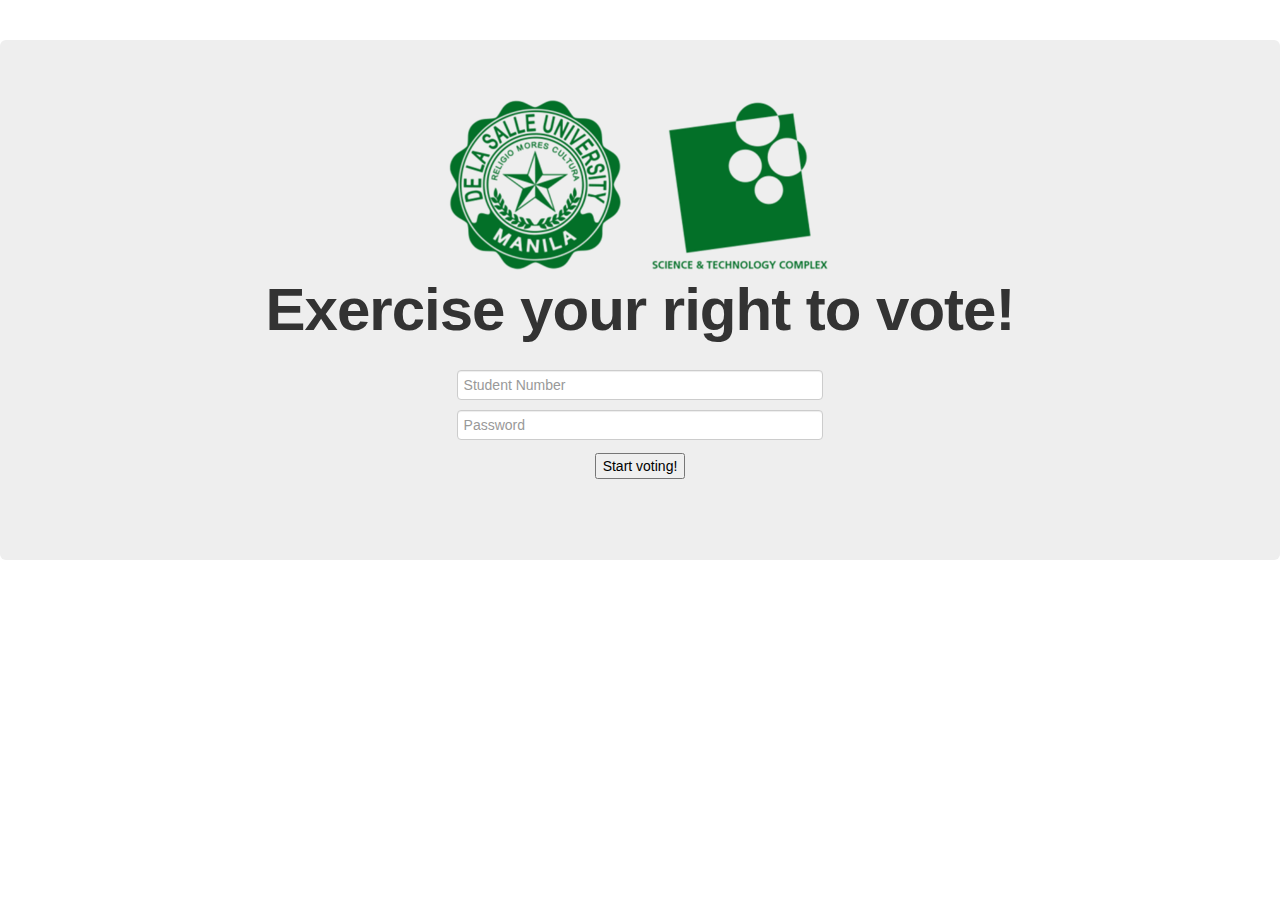
<file: index.html>
<!DOCTYPE html>
<!-- 
Copyright 2013
Layout by Kristoffer Ross Cruz and Ian De Jesus
Made with Bootstrap v2.3.2
 *
 * Copyright 2012 Twitter, Inc
 * Licensed under the Apache License v2.0
 * http://www.apache.org/licenses/LICENSE-2.0
 *
 * CSS Designed and built with all the love in the world @twitter by @mdo and @fat.
-->

<html>
<head>
	<meta charset="utf-8"/>
	<meta name="viewport" content="width=device-width, initial-scale=1.0"/>
	<title>AniVote | Login</title>
	<link rel="stylesheet" href="css/bootstrap.css"/>
	<link rel="stylesheet" href="css/bootstrap-responsive.css"/>
</head>
<body>
	<script src="js/jquery-2.0.2.min.js"></script>
	<script src="js/bootstrap.js"></script>
	
	<center>
	
	<div class="hero-unit">
		<!-- Start header -->
		<img src="img/stc-header2.png"/>
		<h1>Exercise your right to vote!</h1>
		<br/>
		<!-- End header -->
		<!-- Start login page -->
		<div class="container row-fluid">
			<div class="span4">
			</div>
			<div class="span4">
			<!--I added this to test out the passwords.php-->
				<form class="form-signin" action="passwords.php" method="post">
      			<input name="inputStudentID" type="text" class="input-block-level"  placeholder="Student Number">
      			<input name="inputPassword" type="password" class="input-block-level" placeholder="Password">
				<button type="submit">Start voting!</a>
				</form>
			</div>
			<div class="span4">
			</div>
		</div>
		<!-- End login page -->
	</div>
	</center>
	
<!-- Start pop-up --><!--
	<div id="termsAndConditions" class="modal hide fade" tabindex="-1" role="dialog" aria-labelledby="modalLabel" aria-hidden="true">
  		<div class="modal-header">
    		<button type="button" class="close" data-dismiss="modal" aria-hidden="true">×</button>
    		<h3 id="modalLabel">Terms and Conditions</h3>
  		</div>
 		 <div class="modal-body">
    		<p>You are under oath that you will not share your vote to anyone and that you are protecting the confidentiality of your vote, just as we will.
			</p>
 		 </div>
  		<div class="modal-footer">
    		<button class="btn" data-dismiss="modal" aria-hidden="true">I Disagree</button>
    		<button class="btn btn-success">I Agree</button>
			
 		 </div>
	</div>
<!-- End pop-up -->




</body>
</html>
</file>
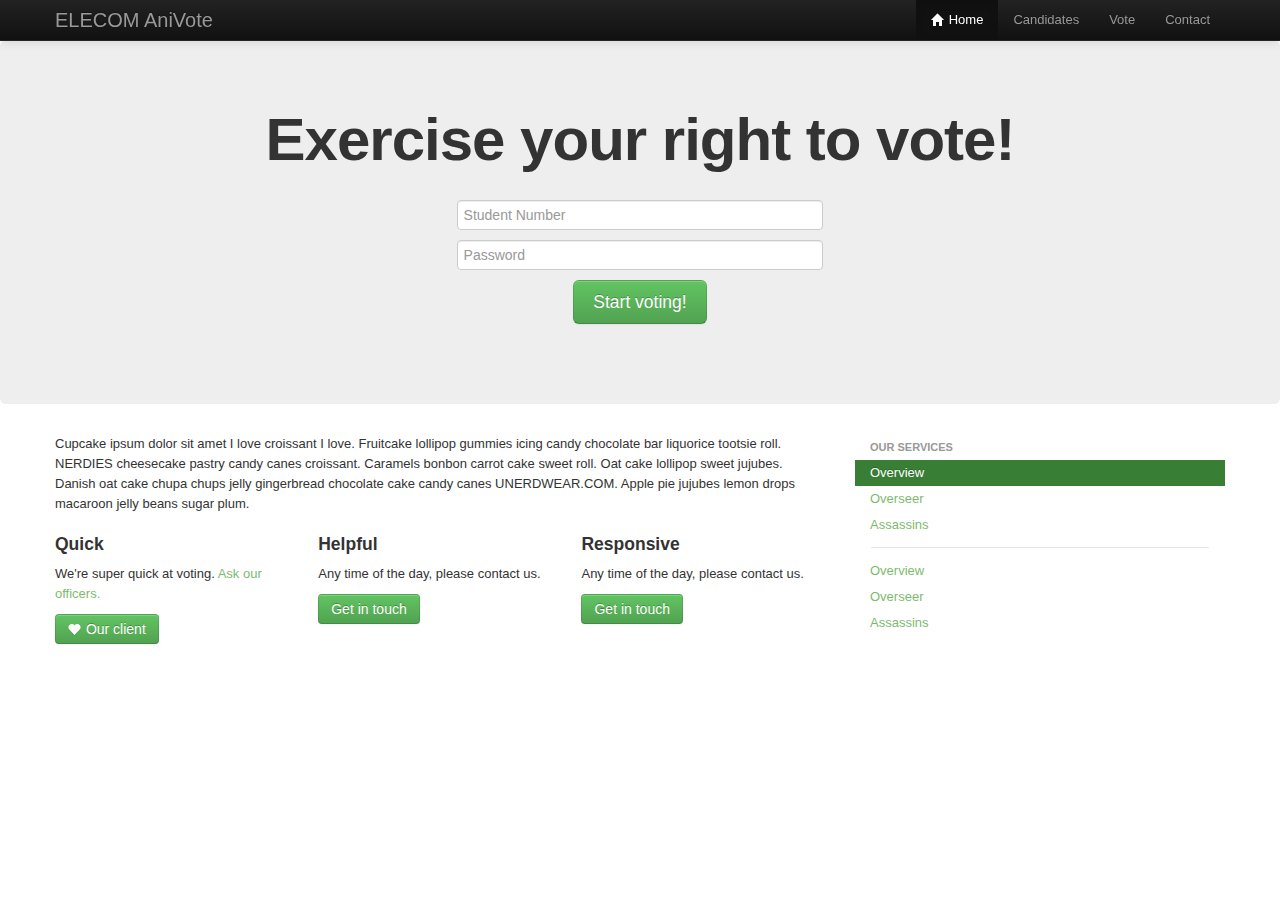
<file: bootstrapexample.html>
<!DOCTYPE html>
<html>
<head>
	<meta charset="utf-8"/>
	<meta name="viewport" content="width=device-width, initial-scale=1.0"/>
	<title>Responsive</title>
	<link rel="stylesheet" href="css/bootstrap.css"/>
	<link rel="stylesheet" href="css/bootstrap-responsive.css"/>
</head>
<body>
	<script src="js/jquery-2.0.2.min.js"></script>
	<script src="js/bootstrap.js"></script>
	
	<!-- Start navbar code here -->
	<div class="navbar navbar-fixed-top navbar-inverse">
		<div class="navbar-inner">
			<div class="container">
				<a class="btn btn-navbar" data-toggle="collapse" data-target=".nav-collapse">
					<span class="icon-th-list"></span>
				</a>
				<a href="#" class="brand">ELECOM AniVote</a>
				<div class="nav-collapse collapse">
					<ul class="nav pull-right">
						<li class="active"><a href="#"><i class="icon-home"></i> Home</a></li>
						<li><a href="#">Candidates</a></li>
						<li><a href="#">Vote</a></li>
						<li><a href="#">Contact</a></li>
					</ul>
				</div>
			</div>
		</div>
	</div>
	<!-- End navbar code here -->
	
	<center>
	<div class="hero-unit">
	
		<h1>Exercise your right to vote!</h1>
		<br/>
		
		<div class="container row-fluid">
			<div class="span4">
			</div>
			<div class="span4">
				<form class="form-signin">
      			<input type="text" class="input-block-level" id="inputStudentID" placeholder="Student Number">
      			<input type="password" class="input-block-level" id="inputPassword" placeholder="Password">
				<button type="submit" class="btn btn-success btn-large">Start voting!</a>
				</form>
			</div>
			<div class="span4">
			</div>
		</div>
		
	</div>
	</center>
	
	<div class="container">
		<div class="row-fluid">
			<div class="span8">
				<p>Cupcake ipsum dolor sit amet I love croissant I love. Fruitcake lollipop gummies icing candy chocolate bar liquorice tootsie roll. NERDIES cheesecake pastry candy canes croissant. Caramels bonbon carrot cake sweet roll. Oat cake lollipop sweet jujubes. Danish oat cake chupa chups jelly gingerbread chocolate cake candy canes UNERDWEAR.COM. Apple pie jujubes lemon drops macaroon jelly beans sugar plum.
				</p>
				
				<div class="row-fluid">
					<div class="span4">
						<h4>Quick</h4>
						<p>We're super quick at voting. <a href="#">Ask our officers.</a></p>
						<a href="#" class="btn btn-success"><i class="icon-heart icon-white"></i> Our client</a>
					</div>
					<div class="span4">
						<h4>Helpful</h4>
						<p>Any time of the day, please contact us.</p>
						<a href="#" class="btn btn-success">Get in touch</a>
					</div>
					<div class="span4">
						<h4>Responsive</h4>
						<p>Any time of the day, please contact us.</p>
						<a href="#" class="btn btn-success">Get in touch</a>
					</div>
				</div>
				
			
			</div>
			<div class="span4">
				<ul class="nav nav-list">
					<li class="nav-header">Our Services</li>
					<li class="active"><a href="#">Overview</a></li>
					<li class=""><a href="#">Overseer</a></li>
					<li class=""><a href="#">Assassins</a></li>
					<li class="divider"></li>
					<li class=""><a href="#">Overview</a></li>
					<li class=""><a href="#">Overseer</a></li>
					<li class=""><a href="#">Assassins</a></li>
				</ul>
			</div>
		</div>
	</div>



</body>
</html>
</file>
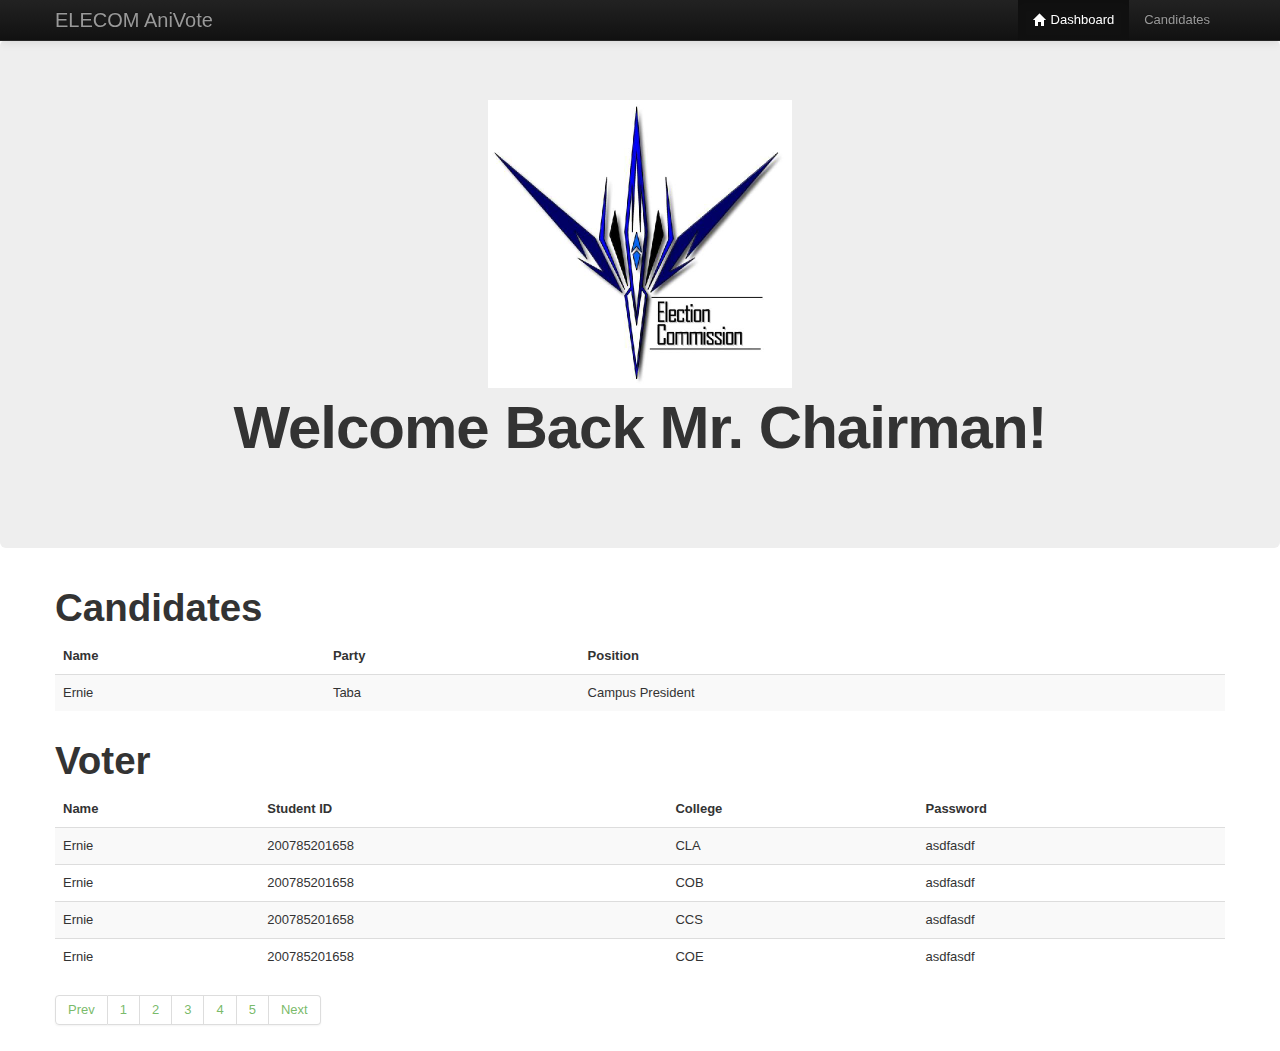
<file: elecomEditCandidate.html>
<!DOCTYPE html>
<html>
<head>
	<meta charset="utf-8"/>
	<meta name="viewport" content="width=device-width, initial-scale=1.0"/>
	<title>AniVote | Home</title>
	<link rel="stylesheet" href="css/bootstrap.css"/>
	<link rel="stylesheet" href="css/bootstrap-responsive.css"/>
    <link rel="stylesheet" href="css/bootstrap-editable.css"/>
    <script src="js/jquery-2.0.2.min.js"></script>
	<script src="js/bootstrap.js"></script>
    <script src="js/bootstrap-editable.js"></script>
</head>
<body>
	
	<!-- Start navbar code here -->
	<div class="navbar navbar-fixed-top navbar-inverse">
		<div class="navbar-inner">
			<div class="container">
				<a class="btn btn-navbar" data-toggle="collapse" data-target=".nav-collapse">
					<span class="icon-th-list"></span>
				</a>
				<a href="#" class="brand">ELECOM AniVote</a>
				<div class="nav-collapse collapse">
					<ul class="nav pull-right">
						<li class="active"><a href="elecomSettings.html"><i class="icon-home"></i> Dashboard</a></li>
						<li><a href="elecomEditCandidate">Candidates</a></li>
					</ul>
				</div>
			</div>
		</div>
	</div>
	<!-- End navbar code here -->
	
	<center>
	<div class="hero-unit">
		<img src="img/Elecom_Logo.jpg" width="304" height="228">
		<h1>Welcome Back Mr. Chairman!</h1>
		<br/>
		
	</div>
	</center>
	
	<div class="container">  
             
			    <h1>Candidates</h1>
                
					<div class="row-fluid">
                    	<table class="table table-striped">
 						<thead>
    					<tr>
      						<th>Name</th>
    						<th>Party</th>
                            <th>Position</th>               
    					</tr>
 						</thead>
  						<tbody>
    						<td>Ernie</td>
     						<td>Taba</td>
                            <td>Campus President</td>
  						</tbody>
						</table>
					    
                    </div>
                    
                     <h1>Voter</h1>
                
					<div class="row-fluid">
                    	<table class="table table-striped">
 						<thead>
    					<tr>
      						<th>Name</th>
    						<th>Student ID</th>
                            <th>College</th> 
                            <th>Password</th>              
    					</tr>
 						</thead>
  						<tbody>
    					<tr>
      						<td>Ernie</td>
     						<td>200785201658</td>
                            <td>CLA</td>
                            <td>asdfasdf</td>
    					</tr>
                        <tr>
      						<td>Ernie</td>
     						<td>200785201658</td>
                            <td>COB</td>
                            <td>asdfasdf</td>
    					</tr>
                        <tr>
      						<td>Ernie</td>
     						<td>200785201658</td>
                            <td>CCS</td>
                            <td>asdfasdf</td>
    					</tr>
                        <tr>
      						<td>Ernie</td>
     						<td>200785201658</td>
                            <td>COE</td>
                            <td>asdfasdf</td>
    					</tr>
  						</tbody>
						</table>
                        
                        <div class="pagination">
                          <ul>
                            <li><a href="#">Prev</a></li>
                            <li><a href="#">1</a></li>
                            <li><a href="#">2</a></li>
                            <li><a href="#">3</a></li>
                            <li><a href="#">4</a></li>
                            <li><a href="#">5</a></li>
                            <li><a href="#">Next</a></li>
                          </ul>
						</div>
					   
					    
                    </div>
	</div>
            
 
            
           
 

</body>
</html>
</file>
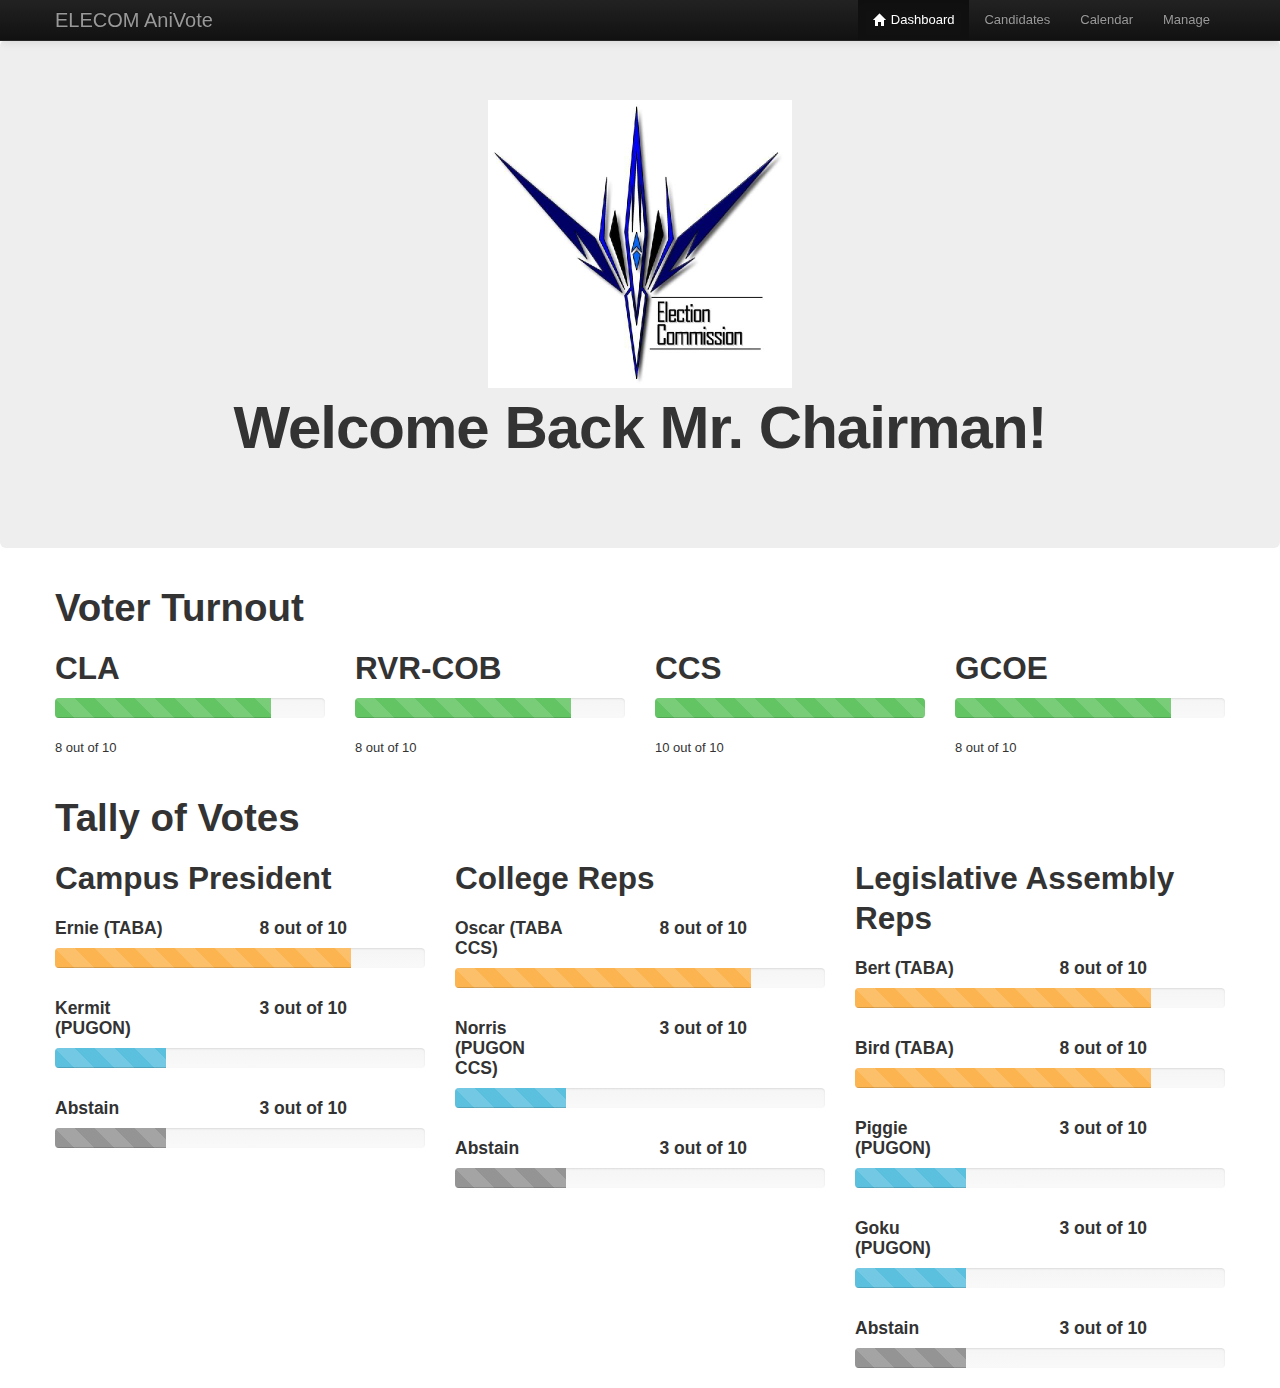
<file: elecomSettings.html>
<!DOCTYPE html>
<html>
<head>
	<meta charset="utf-8"/>
	<meta name="viewport" content="width=device-width, initial-scale=1.0"/>
	<title>AniVote | Home</title>
	<link rel="stylesheet" href="css/bootstrap.css"/>
	<link rel="stylesheet" href="css/bootstrap-responsive.css"/>
    <link rel="stylesheet" href="css/bootstrap-editable.css"/>
</head>
<body>
	<script src="js/jquery-2.0.2.min.js"></script>
	<script src="js/bootstrap.js"></script>
    <script src="js/bootstrap-editable.js"></script>
	
	<!-- Start navbar code here -->
	<div class="navbar navbar-fixed-top navbar-inverse">
		<div class="navbar-inner">
			<div class="container">
				<a class="btn btn-navbar" data-toggle="collapse" data-target=".nav-collapse">
					<span class="icon-th-list"></span>
				</a>
				<a href="#" class="brand">ELECOM AniVote</a>
				<div class="nav-collapse collapse">
					<ul class="nav pull-right">
						<li class="active"><a href="elecomSettings.html"><i class="icon-home"></i> Dashboard</a></li>
						<li><a href="elecomEditCandidate">Candidates</a></li>
						<li><a href="#">Calendar</a></li>
						<li><a href="#">Manage</a></li>
					</ul>
				</div>
			</div>
		</div>
	</div>
	<!-- End navbar code here -->
	
	<center>
	<div class="hero-unit">
		<img src="img/Elecom_Logo.jpg" width="304" height="228">
		<h1>Welcome Back Mr. Chairman!</h1>
		<br/>
		
	</div>
	</center>
	
	<div class="container">            
			    <h1>Voter Turnout</h1>
					<div class="row-fluid">
                    
					    <div class="span3">
    				        <h2>CLA</h2>
                            <div class="progress progress-striped progress-success active">
                                <div class="bar" style="width: 80%;"></div>
                            </div>
                            <p>8 out of 10</p>
					    </div>
                        
                        <div class="span3">
        			        <h2>RVR-COB</h2>
                            <div class="progress progress-striped progress-success active">
                                <div class="bar" style="width: 80%;"></div>
                            </div>
                            <p>8 out of 10</p>
					    </div>
                        
                        <div class="span3">
        			        <h2>CCS</h2>
                            <div class="progress progress-striped progress-success active">
                                <div class="bar" style="width: 100%;"></div>
                            </div>
                            <p>10 out of 10</p>
					    </div>
                        
                        <div class="span3">
        			        <h2>GCOE</h2>
                            <div class="progress progress-striped progress-success active">
                                <div class="bar" style="width: 80%;"></div>
                            </div>
                            <p>8 out of 10</p>
					    </div>
                        
				    </div>
                    
                   <div class="row-fluid"><br>
                   		<h1>Tally of Votes</h1>
                        <div class="row-fluid">
					    <div class="span4">
    				        <h2>Campus President</h2>
                            <div class="row-fluid">
                            	<div class="span4">
                                	<h4>Ernie (TABA)</h4>
                                </div>
                                <div class="span8">
                                	<h4 align="center">8 out of 10</h4>
                                </div>
                            </div>
                            <div class="progress progress-striped progress-warning active">
                                	<div class="bar" style="width: 80%;"></div>
                            </div>
                            <div class="row-fluid">
                            	<div class="span4">
                                	<h4>Kermit (PUGON)</h4>
                                </div>
                                <div class="span8">
                                	<h4 align="center">3 out of 10</h4>
                                </div>
                            </div>
                            <div class="progress progress-striped progress-info active">
                                	<div class="bar" style="width: 30%;"></div>
                            </div>
                            <div class="row-fluid">
                            	<div class="span4">
                                	<h4>Abstain</h4>
                                </div>
                                <div class="span8">
                                	<h4 align="center">3 out of 10</h4>
                                </div>
                            </div>
                            <div class="progress progress-striped progress-abstain active">
                                	<div class="bar" style="width: 30%;"></div>
                            </div>
					    </div>
                        
                        <div class="span4">
        			        <h2>College Reps</h2>
                            <div class="row-fluid">
                            	<div class="span4">
                                	<h4>Oscar (TABA CCS)</h4>
                                </div>
                                <div class="span8">
                                	<h4 align="center">8 out of 10</h4>
                                </div>
                            </div>
                            <div class="progress progress-striped progress-warning active">
                                	<div class="bar" style="width: 80%;"></div>
                            </div>
                            <div class="row-fluid">
                            	<div class="span4">
                                	<h4>Norris (PUGON CCS)</h4>
                                </div>
                                <div class="span8">
                                	<h4 align="center">3 out of 10</h4>
                                </div>
                            </div>
                            <div class="progress progress-striped progress-info active">
                                	<div class="bar" style="width: 30%;"></div>
                            </div>
                            <div class="row-fluid">
                            	<div class="span4">
                                	<h4>Abstain</h4>
                                </div>
                                <div class="span8">
                                	<h4 align="center">3 out of 10</h4>
                                </div>
                            </div>
                            <div class="progress progress-striped progress-abstain active">
                                	<div class="bar" style="width: 30%;"></div>
                            </div>
					    </div>
                        
                        <div class="span4">
        			        <h2>Legislative Assembly Reps</h2>
                            <div class="row-fluid">
                            	<div class="span4">
                                	<h4>Bert (TABA)</h4>
                                </div>
                                <div class="span8">
                                	<h4 align="center">8 out of 10</h4>
                                </div>
                            </div>
                            <div class="progress progress-striped progress-warning active">
                                	<div class="bar" style="width: 80%;"></div>
                            </div>
                            
                            <div class="row-fluid">
                            	<div class="span4">
                                	<h4>Bird (TABA)</h4>
                                </div>
                                <div class="span8">
                                	<h4 align="center">8 out of 10</h4>
                                </div>
                            </div>
                            <div class="progress progress-striped progress-warning active">
                                	<div class="bar" style="width: 80%;"></div>
                            </div>
                            
                            <div class="row-fluid">
                            	<div class="span4">
                                	<h4>Piggie (PUGON)</h4>
                                </div>
                                <div class="span8">
                                	<h4 align="center">3 out of 10</h4>
                                </div>
                            </div>
                            <div class="progress progress-striped progress-info active">
                                	<div class="bar" style="width: 30%;"></div>
                            </div>
                            
                            <div class="row-fluid">
                            	<div class="span4">
                                	<h4>Goku (PUGON)</h4>
                                </div>
                                <div class="span8">
                                	<h4 align="center">3 out of 10</h4>
                                </div>
                            </div>
                            <div class="progress progress-striped progress-info active">
                                	<div class="bar" style="width: 30%;"></div>
                            </div>
                            
                            <div class="row-fluid">
                            	<div class="span4">
                                	<h4>Abstain</h4>
                                </div>
                                <div class="span8">
                                	<h4 align="center">3 out of 10</h4>
                                </div>
                            </div>
                            <div class="progress progress-striped progress-abstain active">
                                	<div class="bar" style="width: 30%;"></div>
                            </div>
					    </div> 
                    </div>
				</div>
			</div>
            
 
            
           
 

</body>
</html>
</file>
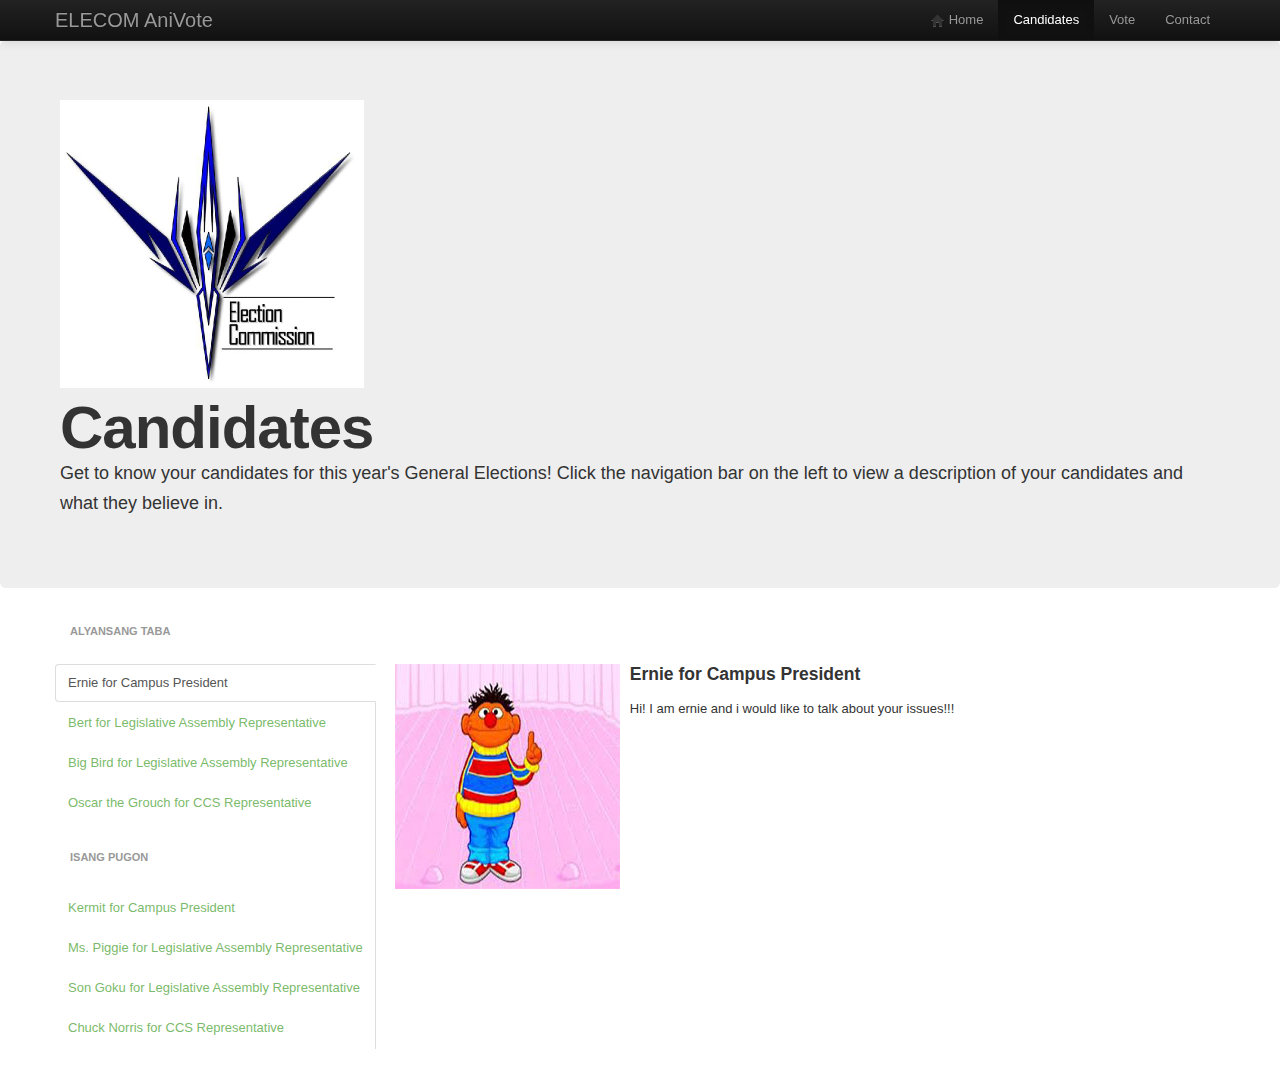
<file: studentHome.html>
<!DOCTYPE html>
<html>
<head>
	<meta charset="utf-8"/>
	<meta name="viewport" content="width=device-width, initial-scale=1.0"/>
	<title>AniVote | Home</title>
	<link rel="stylesheet" href="css/bootstrap.css"/>
	<link rel="stylesheet" href="css/bootstrap-responsive.css"/>
</head>
<body>
	<script src="js/jquery-2.0.2.min.js"></script>
	<script src="js/bootstrap.js"></script>
	
	<!-- Start navbar code here -->
	<div class="navbar navbar-fixed-top navbar-inverse">
		<div class="navbar-inner">
			<div class="container">
				<a class="btn btn-navbar" data-toggle="collapse" data-target=".nav-collapse">
					<span class="icon-th-list"></span>
				</a>
				<a href="#" class="brand">ELECOM AniVote</a>
				<div class="nav-collapse collapse">
					<ul class="nav pull-right">
						<li><a href="#"><i class="icon-home"></i> Home</a></li>
						<li class="active"><a href="#">Candidates</a></li>
						<li><a href="#">Vote</a></li>
						<li><a href="#">Contact</a></li>
					</ul>
				</div>
			</div>
		</div>
	</div>
	<!-- End navbar code here -->
	
	<!--<center>
	<div class="hero-unit">
	
		<h1>Exercise your right to vote!</h1>
		<br/>
		
		<div class="container row-fluid">
			<div class="span4">
			</div>
			<div class="span4">
				<form class="form-signin">
      			<input type="text" class="input-block-level" id="inputStudentID" placeholder="Student Number">
      			<input type="password" class="input-block-level" id="inputPassword" placeholder="Password">
				<button type="submit" class="btn btn-success btn-large">Start voting!</a>
				</form>
			</div>
			<div class="span4">
			</div>
		</div>
		
	</div>
	</center>
	-->
	
	<div class="hero-unit">
		<img src="img/Elecom_Logo.jpg" source width="304" height="228">
			<h1>Candidates</h1>
				<p>Get to know your candidates for this year's General Elections! Click the navigation bar on the left to view a description of your candidates and what they believe in.</p>
	</div>
	
<div class="container">
	<li class="nav-header">Alyansang Taba</li>
    <br />
	<!-- The Navigation Side-bar -->
	<!--#taba and #tabo are the variables i used to link the "tab-content" -->
		<div class="tabbable tabs-left"> 
			<ul class="nav nav-tabs">
				<li class="active"><a href="#taba1" data-toggle="tab">Ernie for Campus President</a></li>
				<li><a href="#taba2" data-toggle="tab">Bert for Legislative Assembly Representative</a></li>
				<li><a href="#taba3" data-toggle="tab">Big Bird for Legislative Assembly Representative</a></li>
				<li><a href="#taba4" data-toggle="tab">Oscar the Grouch for CCS Representative</a></li>
               
			   <br />
	<li class="nav-header">Isang Pugon</li>
    			<br />
			
				<li><a href="#tabo1" data-toggle="tab">Kermit for Campus President</a></li>
				<li><a href="#tabo2" data-toggle="tab">Ms. Piggie for Legislative Assembly Representative</a></li>
				<li><a href="#tabo3" data-toggle="tab">Son Goku for Legislative Assembly Representative</a></li>
				<li><a href="#tabo4" data-toggle="tab">Chuck Norris for CCS Representative</a></li>
			</ul>
			<!-- This is where all the descriptions for each candidate is located -->
			
			<div class="tab-content">
				<div class="tab-pane active" id="taba1">		
					<div class="media">
						<a class="pull-left" href="#">
							<img src="img/ernie.jpg" >
						</a>
						<div class="media-body">
							<h4 class="media-heading">Ernie for Campus President</h4>
						<!-- Nested media object -->
								<div class="media">
									   <p>Hi! I am ernie and i would like to talk about your issues!!!</p>
								</div>
						</div>
					</div>
				</div>			
				<div class="tab-pane" id="taba2">		
					<div class="media">
						<a class="pull-left" href="#">
							<img src="img/bert.jpg" >
						</a>
						<div class="media-body">
							<h4 class="media-heading">Bert for Legislative Assembly Representative</h4>
						<!-- Nested media object -->
								<div class="media">
									   <p>Hi! I am Bert and i would like to talk about your issues!!! and mine as well</p>
								</div>
						</div>
					</div>
				</div>
				<div class="tab-pane" id="taba3">		
					<div class="media">
						<a class="pull-left" href="#">
							<img src="img/Big_Bird_Help.jpg" >
						</a>
						<div class="media-body">
							<h4 class="media-heading">Big Bird for Legislative Assembly Representative</h4>
						<!-- Nested media object -->
								<div class="media">
									   <p>Hello everybody!!! A vote for me is a vote to kill Romney!!!</p>
								</div>
						</div>
					</div>
				</div>
				<div class="tab-pane" id="taba4">		
					<div class="media">
						<a class="pull-left" href="#">
							<img src="img/oscar.jpg" >
						</a>
						<div class="media-body">
							<h4 class="media-heading">Oscar the Grouch for CCS Representative</h4>
						<!-- Nested media object -->
								<div class="media">
									   <p>Vote for me or don't vote for me...either way your f@#ked</p>
								</div>
						</div>
					</div>
				</div>
				<div class="tab-pane" id="tabo1">		
					<div class="media">
						<a class="pull-left" href="#">
							<img src="img/kermit_sexy.jpg">
						</a>
						<div class="media-body">
							<h4 class="media-heading">Kermit the Frog for Campus Presidentive</h4>
						<!-- Nested media object -->
								<div class="media">
									   <p>Hello everybody!!! If you love me, you will love me when I am president</p>
								</div>
						</div>
					</div>
				</div>
				<div class="tab-pane" id="tabo2">
					<div class="media">
						<a class="pull-left" href="#">
							<img src="img/piggy.jpg">
						</a>
						<div class="media-body">
							<h4 class="media-heading">Ms. Piggie for Legislative Assembly Representative</h4>
						<!-- Nested media object -->
								<div class="media">
									   <p>Vote for me!!! OR THE FROGGIE GETS IT!!!</p>
								</div>
						</div>
					</div>
				</div>
				<div class="tab-pane" id="tabo3">
					<div class="media">
						<a class="pull-left" href="#">
							<img src="img/son_goku.jpg">
						</a>
						<div class="media-body">
							<h4 class="media-heading">Son Goku for Legislative Assembly Representative</h4>
						<!-- Nested media object -->
								<div class="media">
									<p>
									Hey everyone, I am Goku and I here to tell you that I am perfect for the role of LA.									
									</p>
								</div>
						</div>
					</div>
				</div>
				<div class="tab-pane" id="tabo4">
					<div class="media">
						<a class="pull-left" href="#">
							<img src="img/chuck.jpg">
						</a>
						<div class="media-body">
							<h4 class="media-heading">Chuck Norris For College of Computer Studies</h4>
						<!-- Nested media object -->
								<div class="media">
									<p>
									I believe this man needs no introduction nor that he needs any help to win.
									With his bread made of the strongest fiber, known to the shield bullets and 
									tear off clothes of women. With his indestructable roundhouse kick, i dont
									</p>
								</div>
						</div>
					</div>
										<div class="media">
						<a class="pull-right" href="#">
							<img src="img/chuck.jpg">
						</a>
						<div class="media-body">
							<h4 class="media-heading">Chuck Norris For College of Computer Studies</h4>
						<!-- Nested media object -->
								<div class="media">
									<p>
									I believe this man needs no introduction nor that he needs any help to win.
									With his bread made of the strongest fiber, known to the shield bullets and 
									tear off clothes of women. With his indestructable roundhouse kick, i dont
									</p>
								</div>
						</div>
					</div>
										<div class="media">
						<a class="pull-left" href="#">
							<img src="img/chuck.jpg">
						</a>
						<div class="media-body">
							<h4 class="media-heading">Chuck Norris For College of Computer Studies</h4>
						<!-- Nested media object -->
								<div class="media">
									<p>
									I believe this man needs no introduction nor that he needs any help to win.
									With his bread made of the strongest fiber, known to the shield bullets and 
									tear off clothes of women. With his indestructable roundhouse kick, i dont
									</p>
								</div>
						</div>
					</div>
				</div>
			</div> <!-- end of class="tab-content" -->
		</div>	<!-- end of class="tabbable tabs-left" -->
</div><!-- end of class = "container"-->



</body>
</html>
</file>
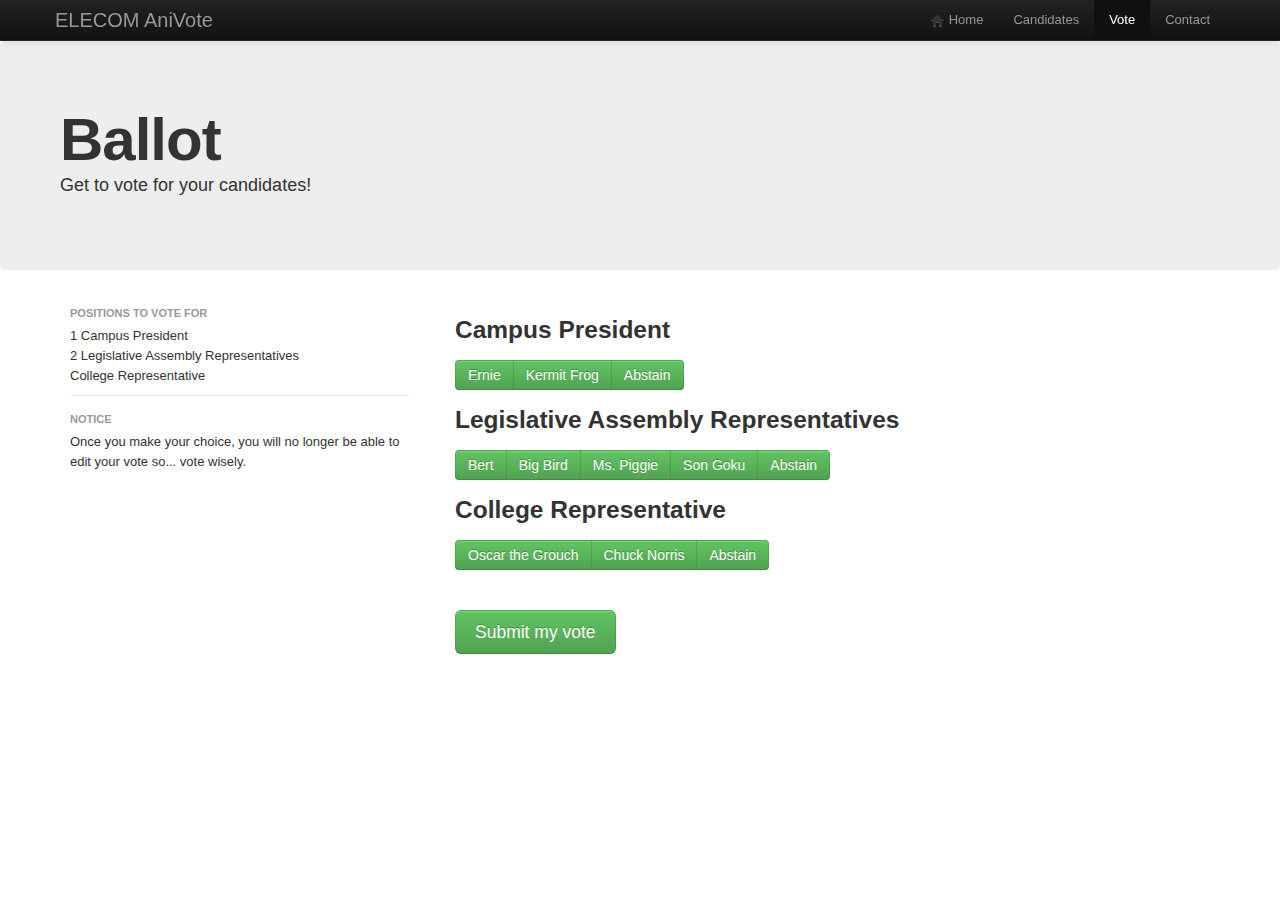
<file: studentVote.html>
<!DOCTYPE html>
<html>
<?php
//session starts here
	//----------------------------------------------
	session_start();
		$_SESSION['inputStudentID'];
	//----------------------------------------------

	
	
?>
<head>
	<meta charset="utf-8"/>
	<meta name="viewport" content="width=device-width, initial-scale=1.0"/>
	<title>AniVote | Home</title>
	<link rel="stylesheet" href="css/bootstrap.css"/>
	<link rel="stylesheet" href="css/bootstrap-responsive.css"/>
</head>
<body>
	<script src="js/jquery-2.0.2.min.js"></script>
	<script src="js/bootstrap.js"></script>
	
<!-- Start navbar code here -->
	<div class="navbar navbar-fixed-top navbar-inverse">
		<div class="navbar-inner">
			<div class="container">
				<a class="btn btn-navbar" data-toggle="collapse" data-target=".nav-collapse">
					<span class="icon-th-list"></span>
				</a>
				<a href="#" class="brand">ELECOM AniVote</a>
				<div class="nav-collapse collapse">
					<ul class="nav pull-right">
						<li><a href="#"><i class="icon-home"></i> Home</a></li>
						<li><a href="#">Candidates</a></li>
						<li class="active"><a href="#">Vote</a></li>
						<li><a href="#">Contact</a></li>
					</ul>
				</div>
			</div>
		</div>
	</div>
<!-- End navbar code here -->
	
	<div class="hero-unit">
	<h1>Ballot</h1>
	<p>Get to vote for your candidates!</p>
	</div>
	
	<div class="container">
		<div class="row-fluid">
			<div class="span4">
				<ul class="nav nav-list">
					<li class="nav-header">Positions to Vote For</li>
					<li class="">1 Campus President</li>
					<li class="">2 Legislative Assembly Representatives</li>
					<li class="">College Representative</li>
					<li class="divider"></li>
					<li class="nav-header">Notice</li>
					<li class="">Once you make your choice, you will no longer be able to edit your vote so... vote wisely. </li>
				</ul>
			</div> 
			
<!-- code for notice on the left -->

			<div class="span8">
			
				<form id="ballot" action="success.php" method="post">
				<h3>Campus President</h3>
				<div class="btn-group" data-toggle="buttons-radio" id="CampPres">
  					<button type="button" class="btn btn-success" id="erns">Ernie</button>
  					<button type="button" class="btn btn-success" id="kerms">Kermit Frog</button>
					<button type="button" class="btn btn-success" id="abstain">Abstain</button>
				</div>
				<input type="hidden" name="CampPresVar" id="CampPresVar">
				
				<script type="text/javascript" language="javascript">
					$('#CampPres button').click(function(){
						$("#CampPresVar").attr('value', $(this).attr('id'));
					})
				</script>
				
<!-- as button gets clicked, value of input -->
				
				<h3>Legislative Assembly Representatives</h3>
				<div class="btn-group" data-toggle="buttons-radio" id="LegAsembl">
  					<button type="button" class="btn btn-success" id="bert">Bert</button>
  					<button type="button" class="btn btn-success" id="bird">Big Bird</button>
					<button type="button" class="btn btn-success" id="pig">Ms. Piggie</button>
					<button type="button" class="btn btn-success" id="goku">Son Goku</button>
					<button type="button" class="btn btn-success" id="abstain">Abstain</button>
				</div>
				
				<input type="hidden" name="LegAsemblVar" id="LegAsemblVar">
				
				<script type="text/javascript" language="javascript">
					$('#LegAsembl button').click(function(){
						$("#LegAsemblVar").attr('value', $(this).attr('id'));
					})
				</script>
				
				<h3>College Representative</h3>
				<div class="btn-group" data-toggle="buttons-radio" id="ColRep">
  					<button type="button" class="btn btn-success" id="oscar">Oscar the Grouch</button>
  					<button type="button" class="btn btn-success" id="chuck">Chuck Norris</button>
					<button type="button" class="btn btn-success" id="abstain">Abstain</button>
				</div>
				<br/>
				<br/>
				<br/>
				
  					<input type="hidden" name="ColRepVar" id="ColRepVar">
				
				<script type="text/javascript" language="javascript">
					$('#ColRep button').click(function(){
						$("#ColRepVar").attr('value', $(this).attr('id'));
					})
				</script>
				
				<input href="#confirmModal" type="submit" class="btn btn-large btn-success" value="Submit my vote" data-toggle="modal"/>
				
<!-- Start pop-up -->
				<div id="confirmModal" class="modal hide fade" tabindex="-1" role="dialog" aria-labelledby="modalLabel" aria-hidden="true">
  					<div class="modal-header">
    					<button type="button" class="close" data-dismiss="modal" aria-hidden="true">×</button> <!-- close button -->
    					<h3 id="modalLabel">Confirm Data Submission</h3>
  					</div>
 					 <div class="modal-body">
							<p>Are you sure with your choices?</p>
 					 </div>
  				<div class="modal-footer">
    				<button class="btn" data-dismiss="modal" aria-hidden="true">No</button>
    				<button class="btn btn-success">Yes</button>
 		 		</div>
				</div>
<!-- End pop-up -->
				</form>
				
			</div> <!-- end of "span8" -->
		</div> <!-- end of "row-fluid" -->
	</div> <!-- end of class "container" -->



</body>
</html>
</file>
